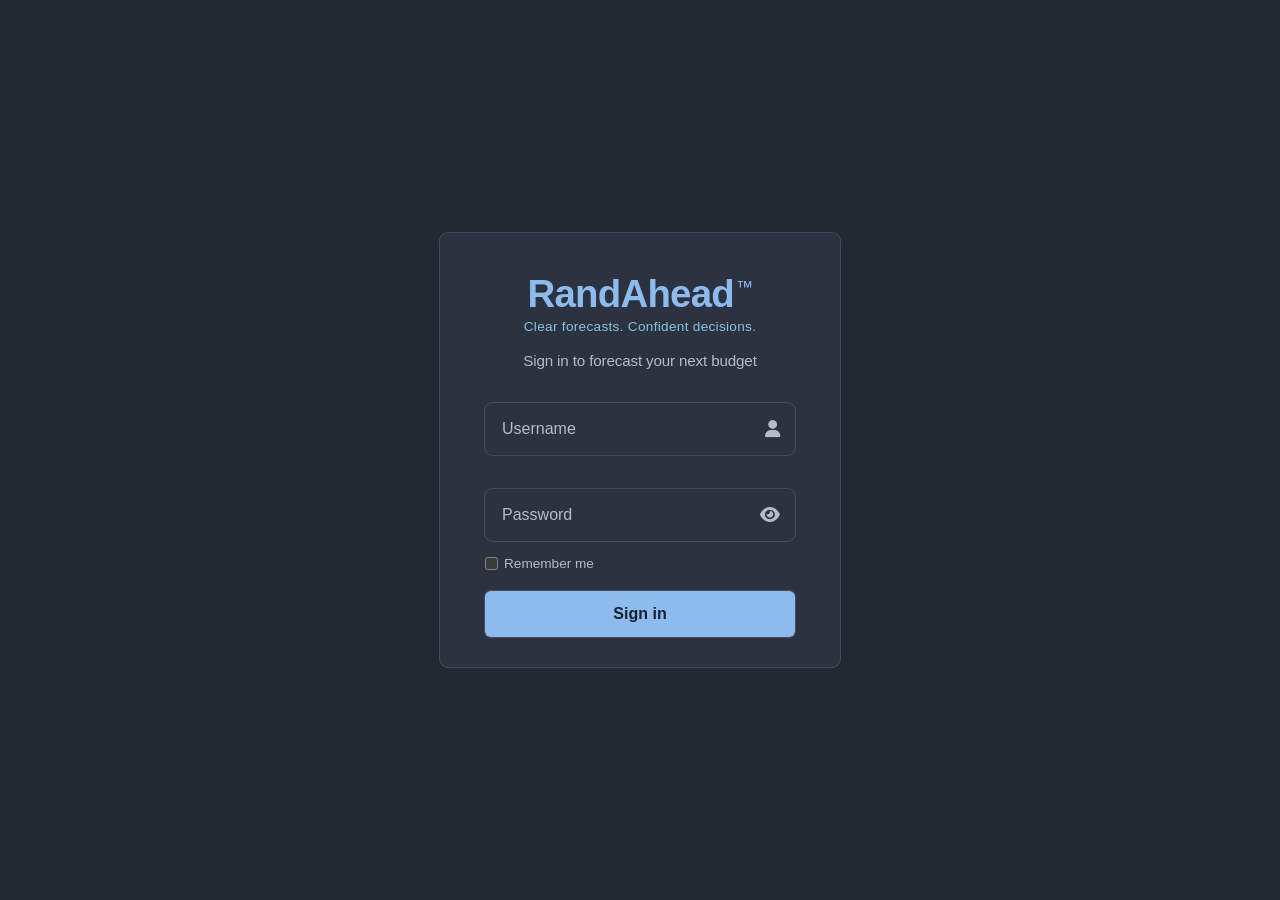
<file: frontend/index.html>
<!DOCTYPE html>
<html lang="en">
  <head>
    <meta charset="UTF-8" />
    <meta name="viewport" content="width=device-width, initial-scale=1.0" />
    <title>Sign in | RandAhead</title>
    <link rel="icon" type="image/svg+xml" href="assets/images/favicon.svg" />

    <link
      rel="stylesheet"
      href="https://cdnjs.cloudflare.com/ajax/libs/font-awesome/6.5.1/css/all.min.css"
      integrity="sha384-t1nt8BQoYMLFN5p42tRAtuAAFQaCQODekUVeKKZrEnEyp4H2R0RHFz0KWpmj7i8g"
      crossorigin="anonymous"
    />

    <link rel="stylesheet" href="css/base.css" />
    <link rel="stylesheet" href="css/login.css" />
  </head>
  <body class="auth-page">
    <main class="wrapper">
      <form id="loginForm" novalidate>
        <div class="brand">
          <span class="brand-name">RandAhead<sup>&trade;</sup></span>
          <span class="brand-tagline">Clear forecasts. Confident decisions.</span>
        </div>
        <h1 class="subtitle">Sign in to forecast your next budget</h1>

        <div class="input-box">
          <input id="usernameInput" type="text" autocomplete="username" autocapitalize="none" spellcheck="false" required />
          <label for="usernameInput">Username</label>
          <i class="fas fa-user icon"></i>
        </div>

        <div class="input-box">
          <input id="passwordInput" type="password" autocomplete="current-password" required />
          <label for="passwordInput">Password</label>
          <button type="button" class="icon toggle-password" aria-label="Show password">
            <i class="fas fa-eye"></i>
          </button>
        </div>

        <div class="row">
          <label class="remember">
            <input id="rememberInput" type="checkbox" />
            Remember me
          </label>
        </div>

        <button type="submit" class="btn" id="loginBtn">
          <span class="btn-text">Sign in</span>
          <span class="spinner" aria-hidden="true"></span>
        </button>
      </form>
    </main>

    <div id="toastContainer" class="toast-container" aria-live="polite"></div>

    <script type="module" src="js/login.js"></script>
  </body>
</html>
</file>
<file: frontend/css/base.css>
:root {
  color-scheme: dark;
  scrollbar-color: var(--border) var(--bg);

  --bg: #232833;
  --surface: #2c3240;
  --surface-hover: #363d4d;
  --border: #444c5e;
  --text: #e8ebf1;
  --text-muted: #b4bccc;
  --accent: #8dbbee;
  --accent-dark: #a6c8f0;
  --accent-light: #86c5dc;
  --on-accent: #14202e;
  --mint: #2f4b53;
  --danger: #f59ea5;
  --warning: #e9bd62;
  --success: #62d0a6;
  --blue-tint: rgba(141, 187, 238, 0.11);
  --sky-tint: rgba(134, 197, 220, 0.12);
  --danger-tint: rgba(245, 158, 165, 0.12);
  --success-tint: rgba(98, 208, 166, 0.14);
  --warning-tint: rgba(233, 189, 98, 0.13);
  --spinner-track: rgba(20, 32, 46, 0.3);
  --bg-glass: var(--surface);
  --overlay: rgba(12, 15, 20, 0.6);
  --radius: 8px;
  --radius-sm: 6px;
  --line: 0 0 0 1px var(--border);
  --neu-raised: var(--line);
  --neu-raised-sm: var(--line);
  --neu-raised-lg: var(--line);
  --neu-inset: var(--line);
  --neu-inset-sm: var(--line);
  --focus-ring: none;
  --shadow: var(--line);
  --shadow-sm: var(--line);
  --transition: 150ms ease-in-out;
  --font: -apple-system, BlinkMacSystemFont, "Segoe UI", Roboto, "Helvetica Neue", Arial, sans-serif;
  --font-num: ui-monospace, "Cascadia Mono", "Segoe UI Mono", Consolas, monospace;
}

* {
  margin: 0;
  padding: 0;
  box-sizing: border-box;
  font-family: var(--font);
}

h1, h2, h3 {
  font-weight: 600;
  letter-spacing: -0.01em;
}

.num,
.metric-value {
  font-family: var(--font-num);
  font-variant-numeric: tabular-nums;
}

body {
  min-height: 100vh;
  background: var(--bg);
  color: var(--text);
}

a {
  color: var(--accent);
}

[hidden] {
  display: none !important;
}

.toast-container {
  position: fixed;
  top: 20px;
  right: 20px;
  display: flex;
  flex-direction: column;
  gap: 10px;
  z-index: 1000;
}

.toast {
  display: flex;
  align-items: center;
  gap: 10px;
  min-width: 260px;
  max-width: 360px;
  padding: 12px 16px;
  border-radius: var(--radius-sm);
  background: var(--surface);
  box-shadow: var(--neu-raised);
  font-size: 0.9em;
  animation: toast-in 0.35s ease forwards;
}

.toast.success i { color: var(--accent); }
.toast.error i   { color: var(--danger); }
.toast.warning i { color: var(--warning); }
.toast.info i    { color: var(--text-muted); }

.toast.hide {
  animation: toast-out 0.3s ease forwards;
}

@keyframes toast-in {
  from { opacity: 0; transform: translateX(40px); }
  to   { opacity: 1; transform: translateX(0); }
}

@keyframes toast-out {
  to { opacity: 0; transform: translateX(40px); }
}

@media (max-width: 480px) {
  .toast-container {
    left: 12px;
    right: 12px;
  }
  .toast {
    max-width: none;
  }
}

:focus-visible {
  outline: 2px solid var(--accent);
  outline-offset: 1px;
}

@media print {
  :root {
    color-scheme: light;

    --bg: #ffffff;
    --surface: #ffffff;
    --surface-hover: #f2efe7;
    --border: #d4cdb8;
    --text: #1f3550;
    --text-muted: #4f6b80;
    --accent: #28568a;
    --accent-dark: #1f4570;
    --accent-light: #2f6984;
    --on-accent: #ffffff;
    --mint: #c8dfdb;
    --danger: #a8343e;
    --warning: #8a5a0a;
    --success: #23704f;
    --blue-tint: rgba(51, 104, 160, 0.08);
    --sky-tint: rgba(102, 163, 191, 0.18);
    --danger-tint: rgba(201, 74, 84, 0.1);
    --success-tint: rgba(47, 143, 111, 0.12);
    --warning-tint: rgba(217, 154, 43, 0.14);
  }
}

@media (prefers-reduced-motion: reduce) {
  *, *::before, *::after {
    animation-duration: 0.01ms !important;
    transition-duration: 0.01ms !important;
  }
}
</file>
<file: frontend/css/login.css>
.auth-page {
  display: flex;
  align-items: center;
  justify-content: center;
  padding: 20px;
  overflow: hidden;
}

.wrapper {
  position: relative;
  width: 400px;
  padding: 40px 45px 30px;
  background: var(--surface);
  border-radius: var(--radius);
  box-shadow: var(--line);
  animation: card-in 0.35s ease both;
}

.wrapper.shake {
  animation: shake 0.45s ease;
}

@keyframes card-in {
  from { opacity: 0; }
  to   { opacity: 1; }
}

@keyframes shake {
  0%, 100% { transform: translateX(0); }
  20%, 60% { transform: translateX(-8px); }
  40%, 80% { transform: translateX(8px); }
}

.brand {
  display: flex;
  flex-direction: column;
  align-items: center;
  gap: 4px;
  margin-bottom: 18px;
}

.brand-tagline {
  color: var(--accent-light);
  font-size: 0.85em;
  font-weight: 500;
  letter-spacing: 0.3px;
}

.brand-name {
  color: var(--accent);
  font-size: 2.4em;
  font-weight: 700;
  letter-spacing: -0.02em;
  line-height: 1.1;
}

.brand-name sup {
  font-size: 0.45em;
  font-weight: 500;
  margin-left: 2px;
}

.subtitle {
  text-align: center;
  color: var(--text-muted);
  font-size: 0.95em;
  font-weight: 400;
}

.input-box {
  position: relative;
  width: 100%;
  margin: 34px 0 30px;
  border: 1px solid transparent;
  border-radius: var(--radius);
  box-shadow: var(--neu-inset);
  transition: border-color var(--transition), box-shadow var(--transition);
}

.input-box:focus-within {
  border-color: var(--accent-light);
  box-shadow: var(--neu-inset), var(--focus-ring);
}

.input-box.invalid {
  border-color: var(--danger);
}

.input-box input {
  width: 100%;
  height: 50px;
  background: transparent;
  border: none;
  font-size: 1em;
  color: var(--text);
  padding: 0 44px 0 16px;
}

.input-box label {
  position: absolute;
  top: 50%;
  left: 16px;
  transform: translateY(-50%);
  color: var(--text-muted);
  pointer-events: none;
  transition: var(--transition);
}

.input-box input:focus ~ label,
.input-box.filled label {
  top: -14px;
  left: 6px;
  font-size: 0.8em;
  color: var(--accent);
}

.input-box .icon {
  position: absolute;
  right: 14px;
  top: 50%;
  transform: translateY(-50%);
  color: var(--text-muted);
  font-size: 1.1em;
  background: none;
  border: none;
}

.toggle-password {
  cursor: pointer;
  transition: color var(--transition);
}

.toggle-password:hover {
  color: var(--text);
}

.row {
  margin: -15px 0 20px;
  font-size: 0.85em;
  display: flex;
  justify-content: space-between;
  align-items: center;
}

.remember {
  display: flex;
  align-items: center;
  gap: 6px;
  color: var(--text-muted);
  cursor: pointer;
}

.remember input {
  accent-color: var(--accent);
}

.row a,
.signup-link a {
  color: var(--text);
  text-decoration: none;
}

.row a:hover,
.signup-link a:hover {
  color: var(--accent);
  text-decoration: underline;
}

.btn {
  position: relative;
  width: 100%;
  height: 46px;
  border: none;
  border-radius: var(--radius-sm);
  background: var(--accent);
  box-shadow: var(--neu-raised-sm);
  color: var(--on-accent);
  font-size: 1em;
  font-weight: 600;
  cursor: pointer;
  transition: background var(--transition), box-shadow var(--transition);
}

.btn:hover {
  background: var(--accent-dark);
}

.btn:active {
  background: var(--accent-dark);
}

.btn:disabled {
  cursor: wait;
  opacity: 0.85;
}

.btn .spinner {
  display: none;
  width: 20px;
  height: 20px;
  border: 3px solid var(--spinner-track);
  border-top-color: var(--on-accent);
  border-radius: 50%;
  margin: 0 auto;
  animation: spin 0.8s linear infinite;
}

.btn.loading .btn-text { display: none; }
.btn.loading .spinner  { display: block; }

@keyframes spin {
  to { transform: rotate(360deg); }
}

.signup-link {
  font-size: 0.9em;
  color: var(--text-muted);
  text-align: center;
  margin: 25px 0 5px;
}

.signup-link a {
  font-weight: 600;
}

@media (max-width: 440px) {
  .auth-page {
    padding: 0;
  }

  .wrapper {
    width: 100%;
    min-height: 100vh;
    border-radius: 0;
    box-shadow: none;
    padding: 60px 28px 30px;
    display: flex;
    flex-direction: column;
    justify-content: center;
  }
}
</file>
<file: frontend/css/dashboard.css>
.app {
  --sidebar-w: 260px;
  display: flex;
  min-height: 100vh;
}

.sidebar {
  position: fixed;
  top: 0;
  bottom: 0;
  left: 0;
  width: var(--sidebar-w);
  display: flex;
  flex-direction: column;
  padding: 22px 16px;
  background: var(--surface);
  border-right: 1px solid var(--border);
  z-index: 50;
  transition: transform var(--transition);
}

.sidebar-brand {
  display: flex;
  flex-direction: column;
  gap: 2px;
  padding: 0 6px 22px;
  margin-bottom: 18px;
  text-decoration: none;
}

.brand-name {
  display: block;
  color: var(--accent);
  font-size: 1.7em;
  font-weight: 700;
  letter-spacing: 0.5px;
  line-height: 1.1;
  transition: transform var(--transition);
}

.sidebar-brand:hover .brand-name {
  transform: translateX(2px);
}

.brand-name sup {
  font-size: 0.5em;
  font-weight: 500;
}

.brand-tagline {
  display: block;
  color: var(--accent-light);
  font-size: 0.68em;
  font-weight: 500;
}

.nav {
  display: flex;
  flex-direction: column;
  gap: 4px;
  min-height: 0;
  overflow-y: auto;
}

.nav-group {
  margin: 14px 14px 4px;
  color: var(--text-muted);
  font-size: 0.74em;
  font-weight: 600;
  letter-spacing: 0.02em;
}

.nav-group:first-child {
  margin-top: 0;
}

.nav-group:not(:first-child) {
  padding-top: 12px;
  border-top: 1px solid var(--border);
}

.nav-item {
  display: flex;
  align-items: center;
  gap: 12px;
  padding: 12px 14px;
  border-radius: var(--radius-sm);
  color: var(--text-muted);
  font-size: 0.93em;
  font-weight: 500;
  text-decoration: none;
  transition: background var(--transition), color var(--transition), box-shadow var(--transition);
}

.nav-item i {
  width: 20px;
  text-align: center;
}

.nav-item:hover {
  color: var(--accent);
  box-shadow: var(--neu-raised-sm);
}

.nav-item.active {
  background: var(--accent);
  color: var(--on-accent);
  box-shadow: var(--neu-raised-sm);
}

.sidebar-footer {
  margin-top: auto;
  display: flex;
  align-items: center;
  gap: 10px;
  padding: 14px;
  border-radius: var(--radius-sm);
  background: var(--bg);
  box-shadow: var(--neu-inset-sm);
  color: var(--text-muted);
  font-size: 0.8em;
}

.sidebar-footer i {
  color: var(--accent-light);
}

.sidebar-backdrop {
  display: none;
}

.main {
  flex: 1;
  min-width: 0;
  margin-left: var(--sidebar-w);
  display: flex;
  flex-direction: column;
}

.topbar {
  position: sticky;
  top: 0;
  z-index: 40;
  display: flex;
  align-items: center;
  gap: 16px;
  padding: 16px 28px;
  background: var(--surface);
  border-bottom: 1px solid var(--border);
}

.menu-toggle {
  display: none;
  width: 40px;
  height: 40px;
  border: none;
  border-radius: var(--radius-sm);
  background: var(--surface);
  box-shadow: var(--neu-raised-sm);
  color: var(--accent);
  font-size: 1.1em;
  cursor: pointer;
}

.topbar-title h1 {
  font-size: 1.35em;
  font-weight: 600;
}

.topbar-title p {
  color: var(--text-muted);
  font-size: 0.82em;
}

.topbar-actions {
  margin-left: auto;
  display: flex;
  align-items: center;
  gap: 14px;
}

.year-picker {
  display: flex;
  align-items: center;
  gap: 8px;
  font-size: 0.82em;
  color: var(--text-muted);
}

.year-picker[hidden] {
  display: none;
}

.year-picker select,
.field input,
.field select,
.field textarea {
  padding: 8px 12px;
  border: 1px solid transparent;
  border-radius: 10px;
  background: var(--surface);
  box-shadow: var(--neu-inset-sm);
  color: var(--text);
  font-size: 0.95em;
  transition: border-color var(--transition), box-shadow var(--transition);
}

.year-picker select:focus,
.field input:focus,
.field select:focus,
.field textarea:focus {
  border-color: var(--accent-light);
  box-shadow: var(--neu-inset-sm), var(--focus-ring);
}

.user-chip {
  display: flex;
  align-items: center;
  gap: 10px;
}

.avatar {
  width: 38px;
  height: 38px;
  display: grid;
  place-items: center;
  border-radius: 50%;
  background: var(--mint);
  box-shadow: var(--neu-raised-sm);
  color: var(--accent);
  font-weight: 600;
  font-size: 0.9em;
}

.user-text strong {
  display: block;
  font-size: 0.85em;
  font-weight: 600;
}

.user-text small {
  color: var(--text-muted);
  font-size: 0.75em;
}

.content {
  padding: 24px 28px 40px;
}

.view {
  display: none;
}

.view.active {
  display: block;
  animation: fade-up 0.45s ease both;
}

@keyframes fade-up {
  from { opacity: 0; transform: translateY(14px); }
  to   { opacity: 1; transform: translateY(0); }
}

.search-box {
  position: relative;
  margin-bottom: 22px;
}

.search-box i {
  position: absolute;
  left: 18px;
  top: 50%;
  transform: translateY(-50%);
  color: var(--text-muted);
}

.search-box input {
  width: 100%;
  padding: 14px 18px 14px 48px;
  border: 1px solid transparent;
  border-radius: var(--radius);
  background: var(--surface);
  color: var(--text);
  font-size: 0.95em;
  box-shadow: var(--neu-inset);
  transition: border-color var(--transition), box-shadow var(--transition);
}

.search-box input:focus {
  border-color: var(--accent-light);
  box-shadow: var(--neu-inset), var(--focus-ring);
}

.metrics {
  display: grid;
  grid-template-columns: repeat(4, 1fr);
  gap: 18px;
  margin-bottom: 24px;
}

.dash-empty {
  grid-column: 1 / -1;
  padding: 18px 22px;
  background: var(--surface);
  border-radius: var(--radius);
  box-shadow: var(--neu-raised-sm);
}

.dash-empty a {
  color: var(--accent);
  font-weight: 600;
}

.metric-card {
  position: relative;
  overflow: hidden;
  min-height: 150px;
  padding: 18px 18px 16px;
  background: var(--surface);
  border-radius: var(--radius);
  box-shadow: var(--neu-raised);
  animation: fade-up 0.5s ease backwards;
  transition: box-shadow var(--transition);
}

.metric-card:nth-child(2) { animation-delay: 0.07s; }
.metric-card:nth-child(3) { animation-delay: 0.14s; }
.metric-card:nth-child(4) { animation-delay: 0.21s; }

.metric-card.pulse {
  animation: pulse 0.4s ease;
}

@keyframes pulse {
  50% { background: var(--blue-tint); }
}

.select-wrap {
  position: relative;
  margin-bottom: 14px;
}

.select-wrap::after {
  content: "\f078";
  font-family: "Font Awesome 6 Free";
  font-weight: 900;
  position: absolute;
  right: 12px;
  top: 50%;
  transform: translateY(-50%);
  font-size: 0.7em;
  color: var(--accent);
  pointer-events: none;
}

.metric-select {
  width: 100%;
  appearance: none;
  padding: 8px 32px 8px 12px;
  border: 1px solid transparent;
  border-radius: 10px;
  background: var(--bg);
  box-shadow: var(--neu-inset-sm);
  color: var(--text);
  font-size: 0.85em;
  font-weight: 600;
  cursor: pointer;
  transition: border-color var(--transition), box-shadow var(--transition);
}

.metric-select:hover,
.metric-select:focus {
  border-color: var(--accent-light);
}

.metric-value {
  font-size: 1.45em;
  font-weight: 700;
  color: var(--text);
  font-variant-numeric: tabular-nums;
  white-space: nowrap;
}

.metric-change {
  display: inline-flex;
  align-items: center;
  gap: 5px;
  margin-top: 8px;
  padding: 3px 9px;
  border-radius: 20px;
  font-size: 0.75em;
  font-weight: 600;
}

.metric-change.good    { background: var(--success-tint); color: var(--success); }
.metric-change.bad     { background: var(--danger-tint); color: var(--danger); }
.metric-change.neutral { background: var(--surface-hover); color: var(--text-muted); }

.metric-kind {
  margin-top: 8px;
  font-size: 0.72em;
  color: var(--text-muted);
}

.skeleton {
  background: linear-gradient(90deg, var(--surface) 25%, var(--surface-hover) 50%, var(--surface) 75%);
  background-size: 200% 100%;
  animation: shimmer 1.2s linear infinite;
}

@keyframes shimmer {
  to { background-position: -200% 0; }
}

.dash-kpis,
.dash-check {
  margin-bottom: 24px;
}

.dash-kpi-list {
  display: grid;
  grid-template-columns: repeat(auto-fill, minmax(230px, 1fr));
  gap: 18px;
  padding: 18px 20px 22px;
}

.dash-kpi-list .empty-note {
  grid-column: 1 / -1;
}

.dash-kpi {
  display: flex;
  flex-direction: column;
  align-items: flex-start;
  gap: 8px;
  padding: 14px 16px;
  border-radius: var(--radius-sm);
  background: var(--surface);
  box-shadow: var(--neu-raised-sm);
}

.dash-kpi.skeleton {
  height: 150px;
}

.dash-kpi-head {
  display: flex;
  justify-content: space-between;
  gap: 10px;
  width: 100%;
}

.dash-kpi-name {
  font-size: 0.85em;
  font-weight: 600;
}

.dash-kpi-year {
  color: var(--accent);
  font-size: 0.75em;
  font-weight: 600;
  white-space: nowrap;
}

.dash-kpi-figure {
  font-size: 1.25em;
  font-weight: 700;
  font-variant-numeric: tabular-nums;
}

.dash-kpi-figure small {
  margin-left: 6px;
  color: var(--text-muted);
  font-size: 0.55em;
  font-weight: 500;
}

.dash-kpi-figure .tg-muted {
  font-size: 0.7em;
  font-weight: 500;
}

.dash-kpi-bar {
  width: 100%;
  height: 8px;
  border-radius: 8px;
  background: var(--bg);
  box-shadow: var(--neu-inset-sm);
  overflow: hidden;
}

.dash-kpi-bar span {
  display: block;
  width: 0;
  height: 100%;
  border-radius: 6px;
  background: var(--accent);
}

.dash-kpi.ok .dash-kpi-bar span   { background: var(--success); }
.dash-kpi.warn .dash-kpi-bar span { background: var(--warning); }
.dash-kpi.bad .dash-kpi-bar span  { background: var(--danger); }

.dash-kpi-target {
  color: var(--text-muted);
  font-size: 0.75em;
  font-variant-numeric: tabular-nums;
}

.dash-kpi-target .tg-gap {
  display: block;
  margin-top: 2px;
}

.statements {
  display: grid;
  grid-template-columns: repeat(2, minmax(0, 1fr));
  gap: 20px;
  align-items: start;
}

.statements .panel {
  animation: fade-up 0.55s ease 0.25s both;
}

.statements .panel:nth-child(2) {
  animation-delay: 0.35s;
}

.placeholder {
  max-width: 620px;
  margin: 40px auto;
  padding: 50px 40px;
  text-align: center;
}

.placeholder > i {
  font-size: 2.6em;
  color: var(--accent);
  margin-bottom: 16px;
  animation: float-icon 3s ease-in-out infinite;
}

@keyframes float-icon {
  50% { transform: translateY(-8px); }
}

.placeholder h2 {
  margin-bottom: 10px;
}

.placeholder p {
  color: var(--text-muted);
  font-size: 0.92em;
  line-height: 1.6;
  margin-bottom: 20px;
}

.support-grid {
  max-width: 640px;
  margin: 0 auto;
}

.support-form {
  padding: 24px;
}

.support-form h2 {
  font-size: 1.05em;
  margin-bottom: 18px;
}

.field {
  display: flex;
  flex-direction: column;
  gap: 6px;
  margin-bottom: 16px;
}

.field label {
  font-size: 0.82em;
  font-weight: 500;
  color: var(--text-muted);
}

.field textarea {
  resize: vertical;
  font-family: inherit;
}

.field .invalid {
  border-color: var(--danger);
}

@media (max-width: 1250px) {
  .statements {
    grid-template-columns: 1fr;
  }
}

@media (max-width: 1050px) {
  .metrics {
    grid-template-columns: repeat(2, 1fr);
  }
}

@media (max-width: 900px) {
  .sidebar {
    transform: translateX(-100%);
    box-shadow: var(--shadow);
  }

  .sidebar-open .sidebar {
    transform: translateX(0);
  }

  .sidebar-open .sidebar-backdrop {
    display: block;
    position: fixed;
    inset: 0;
    z-index: 45;
    background: var(--overlay);
    animation: fade-in 0.3s ease both;
  }

  .main {
    margin-left: 0;
  }

  .menu-toggle {
    display: grid;
    place-items: center;
  }

  .topbar {
    padding: 12px 16px;
    flex-wrap: wrap;
  }

  .content {
    padding: 18px 16px 32px;
  }
}

@keyframes fade-in {
  from { opacity: 0; }
}

@media (max-width: 600px) {
  .metrics {
    grid-template-columns: 1fr;
  }

  .user-text,
  .topbar .btn-outline span {
    display: none;
  }

  .topbar-actions {
    gap: 8px;
  }
}
</file>
<file: frontend/css/components.css>
.btn-outline,
.btn-primary {
  display: inline-flex;
  align-items: center;
  justify-content: center;
  gap: 8px;
  padding: 9px 16px;
  border-radius: var(--radius-sm);
  font-size: 0.85em;
  font-weight: 500;
  cursor: pointer;
  transition: background var(--transition), color var(--transition), box-shadow var(--transition);
}

.btn-outline {
  border: none;
  text-decoration: none;
  background: var(--surface);
  box-shadow: var(--neu-raised-sm);
  color: var(--accent);
}

.btn-outline:hover {
  color: var(--accent-dark);
  box-shadow: var(--neu-raised);
}

.btn-primary {
  border: none;
  background: var(--accent);
  box-shadow: var(--neu-raised-sm);
  color: var(--on-accent);
  padding: 12px 22px;
  font-size: 0.95em;
}

.btn-primary:hover {
  background: var(--accent-dark);
}

.btn-outline:active {
  box-shadow: var(--neu-inset-sm);
}

.btn-primary:active {
  background: var(--accent-dark);
}

.btn-primary:disabled {
  opacity: 0.7;
  cursor: wait;
}

.role-note {
  display: flex;
  align-items: center;
  gap: 10px;
  margin-bottom: 18px;
  padding: 12px 16px;
  border-radius: var(--radius-sm);
  background: var(--sky-tint);
  box-shadow: var(--neu-inset-sm);
  color: var(--text);
  font-size: 0.85em;
  line-height: 1.5;
}

.role-note i {
  color: var(--accent);
}

.panel {
  background: var(--surface);
  border-radius: var(--radius);
  box-shadow: var(--neu-raised);
}

.panel-note a {
  color: var(--accent);
  font-weight: 600;
}

.panel-header {
  display: flex;
  align-items: flex-start;
  justify-content: space-between;
  gap: 12px;
  padding: 18px 20px 14px;
  border-bottom: 1px solid var(--border);
}

.panel-header h2 {
  font-size: 1em;
  font-weight: 600;
}

.panel-meta {
  margin-top: 2px;
  font-size: 0.75em;
  color: var(--text-muted);
  word-break: break-word;
}

.badge,
.pill,
.tag {
  display: inline-block;
  padding: 4px 10px;
  border-radius: 20px;
  font-size: 0.72em;
  font-weight: 600;
  white-space: nowrap;
}

.badge.good,
.badge.active    { background: var(--success-tint); color: var(--success); }
.badge.bad       { background: var(--danger-tint); color: var(--danger); }
.badge.info      { background: var(--sky-tint); color: var(--accent); }
.badge.warning   { background: var(--warning-tint); color: var(--warning); }
.badge.superseded { background: var(--surface-hover); color: var(--text-muted); }

.tag {
  margin-left: 6px;
  padding: 1px 7px;
  font-size: 0.62em;
  background: var(--mint);
  color: var(--accent-dark);
  vertical-align: middle;
}

.table-wrap {
  overflow-x: auto;
}

.statement {
  width: 100%;
  border-collapse: collapse;
  font-size: 0.82em;
}

.statement th,
.statement td {
  padding: 8px 12px;
  text-align: left;
  white-space: nowrap;
}

.statement th {
  position: sticky;
  top: 0;
  background: var(--surface);
  color: var(--text-muted);
  font-size: 0.85em;
  font-weight: 600;
  border-bottom: 1px solid var(--border);
}

.statement th:first-child,
.statement td:first-child {
  position: sticky;
  left: 0;
  z-index: 1;
  width: 280px;
  max-width: 280px;
  background: var(--surface);
  white-space: normal;
  overflow-wrap: anywhere;
}

.statement th:first-child {
  z-index: 2;
}

#processedTable {
  table-layout: fixed;
}

#processedTable th:first-child,
#processedTable td:first-child,
#processedTable .cat-sources {
  width: 280px;
  max-width: 280px;
  white-space: normal;
  overflow-wrap: anywhere;
}

.row-subtotal td:first-child {
  background: var(--surface-hover);
}

.statement .num {
  text-align: right;
  font-variant-numeric: tabular-nums;
}

.statement tbody tr {
  transition: background 0.2s ease;
}

.statement tbody tr:hover {
  background: var(--blue-tint);
}

.statement .col-selected {
  background: var(--blue-tint);
  color: var(--accent);
  font-weight: 600;
}

.statement .row-heading td {
  position: static;
  background: none;
}

.row-heading .heading-text {
  position: sticky;
  left: 14px;
}

.row-heading td {
  padding-top: 14px;
  color: var(--accent-light);
  font-size: 0.78em;
  font-weight: 600;
  text-transform: uppercase;
  letter-spacing: 0.6px;
}

.row-subtotal td {
  font-weight: 600;
  border-top: 1px solid var(--border);
  background: var(--surface-hover);
}

.row-subtotal .col-selected {
  background: var(--sky-tint);
}

.row-match td:first-child {
  color: var(--accent);
  font-weight: 600;
}

.row-empty-category {
  opacity: 0.55;
}

.row-no-results td {
  padding: 24px;
  text-align: center;
  color: var(--text-muted);
}

.row-loading td {
  height: 220px;
  background: linear-gradient(90deg, var(--surface) 25%, var(--surface-hover) 50%, var(--surface) 75%);
  background-size: 200% 100%;
  animation: shimmer 1.2s linear infinite;
}

.cat-name {
  font-weight: 500;
}

.cat-sources {
  display: block;
  color: var(--text-muted);
  font-size: 0.82em;
}

.statement th small {
  display: block;
  font-size: 0.85em;
  font-weight: 500;
  text-transform: uppercase;
  letter-spacing: 0.4px;
  opacity: 0.8;
}

.statement .col-actual {
  color: var(--text-muted);
}

.statement td.col-method {
  color: var(--text-muted);
  font-size: 0.92em;
}

.statement .col-budget {
  background: var(--blue-tint);
}

.statement th.col-budget {
  color: var(--accent);
}

.forecast-cell .fc-value {
  font-weight: 600;
}

.forecast-cell .fc-change {
  margin-left: 4px;
  font-size: 1em;
  font-weight: 500;
}

@media (min-width: 1251px) and (max-width: 1600px) {
  .forecast-cell .fc-change {
    display: block;
    margin-left: 0;
  }
}

.forecast-cell.good    { color: var(--success); }
.forecast-cell.bad     { color: var(--danger); }
.forecast-cell.neutral { color: var(--text-muted); }

.note-good { color: var(--success); }
.note-bad  { color: var(--danger); }

.panel-note {
  display: flex;
  gap: 8px;
  padding: 12px 20px 16px;
  font-size: 0.75em;
  color: var(--text-muted);
  border-top: 1px solid var(--border);
}

.panel-note i {
  margin-top: 2px;
  color: var(--accent-light);
}

.pill {
  background: var(--sky-tint);
  color: var(--accent);
}

.checks {
  list-style: none;
  display: flex;
  flex-direction: column;
  gap: 8px;
  padding: 16px 20px;
  border-bottom: 1px solid var(--border);
}

.check {
  display: flex;
  gap: 10px;
  font-size: 0.83em;
  line-height: 1.5;
  animation: fade-up 0.3s ease both;
}

.check i {
  margin-top: 3px;
}

.check.ok i      { color: var(--success); }
.check.warning i { color: var(--warning); }
.check.error i   { color: var(--danger); }
.check.error     { color: var(--danger); font-weight: 500; }

.chip {
  display: inline-flex;
  align-items: center;
  gap: 6px;
  padding: 3px 10px;
  border-radius: 20px;
  font-size: 0.9em;
  font-weight: 600;
  white-space: nowrap;
}

.chip.ok    { background: var(--success-tint); color: var(--success); }
.chip.info  { background: var(--sky-tint); color: var(--accent); }
.chip.warn  { background: var(--warning-tint); color: var(--warning); }
.chip.bad   { background: var(--danger-tint); color: var(--danger); }
.chip.muted { background: var(--surface-hover); color: var(--text-muted); }

.preview-footer {
  display: flex;
  flex-wrap: wrap;
  align-items: center;
  justify-content: space-between;
  gap: 14px;
  padding: 16px 20px;
  border-top: 1px solid var(--border);
}

.btn-primary:disabled:not(.busy) {
  opacity: 0.45;
  cursor: not-allowed;
}

.btn-primary.busy i {
  animation: send 0.8s ease-in-out infinite alternate;
}

@keyframes send {
  to { transform: translate(3px, -3px); }
}

.uploads-table {
  width: 100%;
  border-collapse: collapse;
  font-size: 0.83em;
}

.uploads-table th,
.uploads-table td {
  padding: 8px 12px;
  text-align: left;
  vertical-align: top;
}

.uploads-table th {
  position: sticky;
  top: 0;
  background: var(--surface);
  color: var(--text-muted);
  font-size: 0.85em;
  font-weight: 600;
  border-bottom: 1px solid var(--border);
}

.uploads-table tbody tr {
  border-top: 1px solid var(--border);
}

.uploads-table tbody tr:first-child {
  border-top: none;
}

.uploads-table td:nth-child(2),
.uploads-table td:nth-child(3),
.uploads-table td:nth-child(4) {
  white-space: nowrap;
}

.uploads-table td small {
  display: block;
  margin-top: 3px;
  color: var(--text-muted);
  font-size: 0.88em;
}

.file-icon {
  margin-right: 8px;
  color: var(--accent-light);
}

.action-cell {
  text-align: right;
}

.btn-small {
  padding: 6px 12px;
  font-size: 0.92em;
  white-space: nowrap;
}

.row-new {
  animation: highlight 2.4s ease;
}

@keyframes highlight {
  0%, 40% { background: var(--sky-tint); }
}

.row-empty td {
  padding: 28px;
  text-align: center;
  color: var(--text-muted);
}

@media (max-width: 600px) {
  .panel-header {
    flex-wrap: wrap;
  }
}

.check.info i {
  color: var(--accent-light);
}

.btn-danger {
  display: inline-flex;
  align-items: center;
  justify-content: center;
  gap: 8px;
  padding: 11px 20px;
  border: none;
  border-radius: var(--radius-sm);
  background: var(--surface);
  box-shadow: var(--neu-raised-sm);
  color: var(--danger);
  font-size: 0.95em;
  font-weight: 500;
  cursor: pointer;
  transition: background var(--transition), color var(--transition), box-shadow var(--transition);
}

.btn-danger:hover:not(:disabled) {
  background: var(--danger);
  color: var(--on-accent);
}

.btn-danger:active {
  box-shadow: var(--neu-inset-sm);
}

.empty-note {
  display: flex;
  align-items: center;
  gap: 10px;
  padding: 18px 4px;
  color: var(--text-muted);
  font-size: 0.88em;
}

.empty-note i {
  color: var(--success);
  font-size: 1.2em;
}

.tg-role-note {
  margin: 16px 20px 0;
}

.sr-only {
  position: absolute;
  width: 1px;
  height: 1px;
  overflow: hidden;
  clip: rect(0 0 0 0);
  white-space: nowrap;
}

.tg-form {
  padding: 16px 20px;
  border-bottom: 1px solid var(--border);
  background: var(--surface-hover);
}

.tg-form h3 {
  margin-bottom: 10px;
  font-size: 0.88em;
  font-weight: 600;
}

.tg-fields {
  display: flex;
  flex-wrap: wrap;
  align-items: flex-end;
  gap: 12px;
}

.tg-field {
  display: flex;
  flex-direction: column;
  gap: 6px;
  min-width: 170px;
  color: var(--text-muted);
  font-size: 0.8em;
  font-weight: 500;
}

.tg-field-wide {
  flex: 1;
  min-width: 220px;
}

.tg-field small {
  font-weight: 400;
  opacity: 0.85;
}

.tg-field select,
.tg-field > input,
.input-affix input {
  width: 100%;
  padding: 9px 12px;
  border: 1px solid transparent;
  border-radius: 10px;
  background: var(--surface);
  box-shadow: var(--neu-inset-sm);
  color: var(--text);
  font-size: 1.1em;
  transition: border-color var(--transition), box-shadow var(--transition);
}

.tg-field select:focus,
.tg-field > input:focus,
.input-affix input:focus {
  border-color: var(--accent-light);
  box-shadow: var(--neu-inset-sm), var(--focus-ring);
}

.tg-field .invalid,
.input-affix input.invalid {
  border-color: var(--danger);
  box-shadow: var(--neu-inset-sm), 0 0 0 3px var(--danger-tint);
}

.input-affix {
  position: relative;
  display: block;
}

.input-affix::before,
.input-affix::after {
  position: absolute;
  top: 50%;
  transform: translateY(-50%);
  color: var(--text-muted);
  font-size: 0.95em;
  pointer-events: none;
}

.input-affix[data-unit="rand"]::before {
  content: "R";
  left: 12px;
}

.input-affix[data-unit="rand"] input {
  padding-left: 28px;
}

.input-affix[data-unit="percent"]::after {
  content: "%";
  right: 12px;
}

.input-affix[data-unit="percent"] input {
  padding-right: 30px;
}

.input-affix input {
  font-variant-numeric: tabular-nums;
}

.input-affix input:disabled {
  background: var(--surface-hover);
  color: var(--text-muted);
}

.tg-form-buttons {
  display: flex;
  gap: 10px;
  margin-left: auto;
}

.tg-form-buttons .btn-primary {
  padding: 10px 20px;
}

.tg-hint {
  margin-top: 10px;
  color: var(--text-muted);
  font-size: 0.75em;
  line-height: 1.5;
}

.tg-gap {
  font-weight: 600;
}

.tg-gap.good { color: var(--success); }
.tg-gap.bad  { color: var(--danger); }

.tg-muted {
  color: var(--text-muted);
}

.icon-btn {
  display: inline-grid;
  place-items: center;
  width: 32px;
  height: 32px;
  border: 1px solid transparent;
  border-radius: 50%;
  background: none;
  color: var(--text-muted);
  font-size: 0.9em;
  cursor: pointer;
  transition: background var(--transition), color var(--transition), box-shadow var(--transition);
}

.icon-btn:hover {
  color: var(--accent);
  box-shadow: var(--neu-raised-sm);
}

.icon-btn:active {
  box-shadow: var(--neu-inset-sm);
}

.icon-btn.danger:hover {
  color: var(--danger);
}

.icon-btn.locked {
  cursor: help;
  opacity: 0.6;
}

.icon-btn.locked:hover {
  box-shadow: none;
  color: var(--text-muted);
}

.tg-confirm {
  display: inline-flex;
  align-items: center;
  gap: 8px;
  color: var(--danger);
  font-size: 0.92em;
  font-weight: 500;
  animation: fade-up 0.25s ease both;
}

.tg-confirm .btn-danger {
  padding: 6px 12px;
  font-size: 0.92em;
}

@media (max-width: 600px) {
  .tg-form {
    padding: 14px 12px;
  }

  .tg-field,
  .tg-field-wide {
    flex: 1 1 100%;
    min-width: 0;
  }

  .tg-form-buttons,
  .tg-form-buttons button {
    flex: 1;
  }
}

.more > summary {
  display: inline-flex;
  align-items: center;
  gap: 8px;
  color: var(--accent);
  font-size: 0.9em;
  font-weight: 600;
  cursor: pointer;
  list-style: none;
}

.more > summary::-webkit-details-marker {
  display: none;
}

.more > summary::before {
  content: "\f054";
  font-family: "Font Awesome 6 Free";
  font-size: 0.75em;
  font-weight: 900;
  transition: transform var(--transition);
}

.more[open] > summary::before {
  transform: rotate(90deg);
}

.more[open] > summary {
  margin-bottom: 14px;
}

.step-label {
  display: block;
  margin-bottom: 2px;
  color: var(--accent-light);
  font-size: 0.74em;
  font-weight: 600;
  letter-spacing: 0.02em;
}
</file>
<file: frontend/css/upload.css>
.stepper {
  display: flex;
  gap: 10px;
  margin-bottom: 22px;
  list-style: none;
}

.step {
  flex: 1;
  display: flex;
  align-items: center;
  gap: 10px;
  padding: 12px 16px;
  background: var(--surface);
  border-radius: var(--radius-sm);
  box-shadow: var(--neu-inset-sm);
  color: var(--text-muted);
  font-size: 0.85em;
  font-weight: 500;
  transition: color var(--transition), box-shadow var(--transition);
}

.step-dot {
  width: 28px;
  height: 28px;
  flex-shrink: 0;
  display: grid;
  place-items: center;
  border-radius: 50%;
  background: var(--bg);
  box-shadow: var(--neu-raised-sm);
  font-size: 0.85em;
  font-weight: 600;
  transition: background var(--transition), color var(--transition);
}

.step.active {
  color: var(--accent);
  box-shadow: var(--neu-raised-sm);
}

.step.active .step-dot {
  background: var(--accent);
  color: var(--on-accent);
}

.step.done {
  color: var(--success);
}

.step.done .step-dot {
  background: var(--success-tint);
  color: var(--success);
}

.upload-step {
  animation: fade-up 0.4s ease both;
}

.upload-card {
  max-width: 820px;
  padding: 24px;
}

.upload-card-title {
  margin-bottom: 6px;
  font-size: 1.1em;
}

.upload-card .template-note {
  margin: 0 0 16px;
  text-align: left;
}

.upload-help {
  margin-top: 18px;
}

.check-step {
  display: flex;
  flex-wrap: wrap;
  align-items: center;
  justify-content: space-between;
  gap: 8px 16px;
  padding: 16px 20px 10px;
}

.check-step-title {
  display: flex;
  align-items: center;
  gap: 10px;
  font-size: 0.95em;
}

.check-step-num {
  display: inline-grid;
  place-items: center;
  width: 24px;
  height: 24px;
  border-radius: 50%;
  background: var(--accent);
  color: var(--on-accent);
  font-size: 0.8em;
  font-weight: 700;
}

.check-step-hint {
  flex-basis: 100%;
  margin-left: 34px;
  color: var(--text-muted);
  font-size: 0.85em;
}

.link-btn {
  margin-left: auto;
  border: none;
  background: none;
  color: var(--accent);
  font-size: 1em;
  font-weight: 600;
  cursor: pointer;
}

.link-btn:hover {
  text-decoration: underline;
}

.template-note {
  margin-top: 16px;
  color: var(--text-muted);
  font-size: 0.85em;
  text-align: center;
}

.template-note .link-btn {
  margin-left: 4px;
  font-size: 1em;
}

.template-note .link-btn:disabled {
  opacity: 0.5;
  cursor: wait;
}

.dropzone {
  position: relative;
  display: flex;
  flex-direction: column;
  align-items: center;
  gap: 6px;
  padding: 44px 24px;
  border: 2px dashed transparent;
  border-radius: var(--radius);
  background: var(--bg);
  box-shadow: var(--neu-inset);
  text-align: center;
  cursor: pointer;
  transition: border-color var(--transition), background var(--transition);
}

.dropzone > i {
  font-size: 2.6em;
  color: var(--accent);
  margin-bottom: 6px;
  animation: float-icon 3s ease-in-out infinite;
}

.dropzone strong {
  font-size: 1.05em;
  font-weight: 600;
}

.dropzone span {
  color: var(--text-muted);
  font-size: 0.9em;
}

.dropzone .dropzone-link {
  color: var(--accent);
  font-weight: 600;
  text-decoration: underline;
}

.dropzone small {
  margin-top: 6px;
  color: var(--text-muted);
  font-size: 0.75em;
}

.dropzone:hover,
.dropzone:focus-visible {
  border-color: var(--accent-light);
  background: var(--blue-tint);
}

.dropzone.dragging {
  border-color: var(--accent);
  background: var(--sky-tint);
}

.dropzone.loading {
  pointer-events: none;
}

.dropzone.loading > * {
  opacity: 0.25;
}

.dropzone.loading::after {
  content: "Reading your file…";
  position: absolute;
  inset: 0;
  display: grid;
  place-items: center;
  color: var(--accent);
  font-weight: 600;
}

.need-list {
  list-style: none;
  display: flex;
  flex-direction: column;
  gap: 14px;
}

.need-list li + li {
  padding-top: 14px;
  border-top: 1px solid var(--border);
}

.need-list li {
  display: flex;
  gap: 12px;
  font-size: 0.85em;
  line-height: 1.5;
  color: var(--text-muted);
}

.need-list i {
  width: 18px;
  margin-top: 3px;
  text-align: center;
  color: var(--accent-light);
}

.need-list strong {
  color: var(--text);
  font-weight: 600;
}

.scale-picker {
  display: flex;
  align-items: center;
  gap: 8px;
  font-size: 0.8em;
  color: var(--text-muted);
  white-space: nowrap;
}

.scale-picker select,
.map-cell select,
.split-pct {
  padding: 7px 10px;
  border: 1px solid transparent;
  border-radius: 10px;
  background: var(--surface);
  box-shadow: var(--neu-inset-sm);
  color: var(--text);
  font-size: 0.95em;
  transition: border-color var(--transition), box-shadow var(--transition);
}

.scale-picker select:focus,
.map-cell select:focus,
.split-pct:focus {
  border-color: var(--accent-light);
  box-shadow: var(--neu-inset-sm), var(--focus-ring);
}

.history-plan {
  padding: 14px 20px 16px;
  border-bottom: 1px solid var(--border);
}

.plan-title {
  font-size: 0.8em;
  font-weight: 600;
  margin-bottom: 8px;
}

.plan-table {
  border-collapse: collapse;
  font-size: 0.78em;
}

.plan-table th,
.plan-table td {
  border: 1px solid var(--border);
  padding: 6px 10px;
  text-align: left;
  min-width: 120px;
  vertical-align: top;
}

.plan-table th {
  font-weight: 600;
  background: var(--surface-hover);
}

.plan-table td {
  word-break: break-word;
}

.plan-table td small {
  display: block;
  color: var(--text-muted);
}

.plan-table td.plan-new {
  background: var(--blue-tint);
  color: var(--accent);
  font-weight: 600;
}

.plan-table td.plan-new small {
  font-weight: 400;
}

.map-table .map-cell {
  min-width: 250px;
}

.map-cell .map-select {
  width: 100%;
}

.map-fixed {
  color: var(--text-muted);
  font-size: 0.92em;
}

.map-fixed i {
  margin-right: 4px;
  color: var(--accent-light);
}

.split-editor {
  display: flex;
  flex-direction: column;
  gap: 6px;
  margin-top: 8px;
  padding: 8px;
  border-radius: 10px;
  background: var(--surface-hover);
  animation: fade-up 0.25s ease both;
}

.split-row {
  display: flex;
  align-items: center;
  gap: 6px;
}

.split-row select {
  flex: 1;
  min-width: 0;
}

.split-pct,
.split-rest {
  width: 62px;
  text-align: right;
}

.split-rest {
  padding: 7px 10px;
  color: var(--text-muted);
  font-variant-numeric: tabular-nums;
}

.cell-blank {
  color: var(--warning);
  font-style: italic;
}

.row-total td {
  color: var(--text-muted);
}

.map-table .needs-input td:first-child {
  background: linear-gradient(var(--warning-tint), var(--warning-tint)), var(--surface);
}

.map-table .needs-input {
  background: var(--warning-tint);
}

.confirm {
  display: flex;
  align-items: center;
  gap: 10px;
  font-size: 0.85em;
  cursor: pointer;
}

.confirm input {
  width: 17px;
  height: 17px;
  accent-color: var(--accent);
  cursor: pointer;
}

.preview-buttons {
  display: flex;
  flex-wrap: wrap;
  gap: 10px;
}

.upload-done {
  max-width: 560px;
  margin: 10px auto 0;
  padding: 40px 32px;
  text-align: center;
}

.upload-done > i {
  font-size: 3em;
  color: var(--success);
  margin-bottom: 14px;
  animation: pop 0.5s ease both;
}

@keyframes pop {
  0%   { transform: scale(0.4); opacity: 0; }
  70%  { transform: scale(1.15); }
  100% { transform: scale(1); opacity: 1; }
}

.upload-done h2 {
  margin-bottom: 8px;
}

.upload-done p {
  margin-bottom: 22px;
  color: var(--text-muted);
  font-size: 0.9em;
  line-height: 1.6;
}

.uploads {
  margin-top: 24px;
}

@media (max-width: 600px) {
  .stepper {
    gap: 6px;
  }

  .step {
    flex-direction: column;
    gap: 6px;
    padding: 10px 6px;
    font-size: 0.72em;
    text-align: center;
  }

  .preview-buttons,
  .preview-buttons button {
    width: 100%;
  }
}
</file>
<file: frontend/css/forecast-section.css>
#view-forecast > .panel {
  margin-bottom: 20px;
}

#view-forecast .fc-compare,
#view-forecast .fc-chart-panel,
#view-forecast .fc-choose {
  transition: opacity var(--transition);
}

.fc-updating .fc-compare,
.fc-updating .fc-chart-panel,
.fc-updating .fc-choose {
  opacity: 0.5;
  pointer-events: none;
}

.swatch {
  display: inline-block;
  width: 11px;
  height: 11px;
  margin-right: 7px;
  border-radius: 3px;
  vertical-align: baseline;
  flex-shrink: 0;
}

.swatch-ma  { background: var(--accent); }
.swatch-es  { background: var(--accent-light); }
.swatch-avg { background: var(--text-muted); }

.fc-settings {
  display: flex;
  flex-direction: column;
}

.fc-how-intro {
  margin-bottom: 4px;
  color: var(--text-muted);
  font-size: 0.85em;
}

.fc-how .method-cards {
  padding: 10px 0 0;
}

.fc-settings-body {
  display: grid;
  grid-template-columns: repeat(2, minmax(0, 1fr));
  gap: 18px 28px;
  align-items: start;
  padding: 18px 20px;
}

.fc-settings-body .fc-how {
  grid-column: 1 / -1;
}

.fc-field {
  display: flex;
  flex-direction: column;
  gap: 8px;
}

.fc-label {
  display: flex;
  align-items: center;
  font-size: 0.82em;
  font-weight: 500;
  color: var(--text-muted);
}

.fc-label > i {
  width: 11px;
  margin-right: 7px;
  color: var(--accent);
  font-size: 0.9em;
}

.segmented {
  display: flex;
  gap: 4px;
  padding: 5px;
  border-radius: 40px;
  background: var(--bg);
  box-shadow: var(--neu-inset-sm);
}

.segmented label {
  flex: 1;
  position: relative;
}

.segmented input {
  position: absolute;
  opacity: 0;
  pointer-events: none;
}

.segmented span {
  display: block;
  padding: 8px 10px;
  border-radius: 40px;
  color: var(--text-muted);
  font-size: 0.83em;
  font-weight: 500;
  text-align: center;
  cursor: pointer;
  transition: background var(--transition), color var(--transition), box-shadow var(--transition);
}

.segmented span:hover {
  color: var(--accent);
}

.segmented input:checked + span {
  background: var(--accent);
  color: var(--on-accent);
  box-shadow: var(--shadow-sm);
}

.segmented input:focus-visible + span {
  outline: 2px solid var(--accent-light);
  outline-offset: 2px;
}

.preset-list {
  display: flex;
  flex-direction: column;
  gap: 8px;
}

.preset-list label {
  position: relative;
}

.preset-list input {
  position: absolute;
  opacity: 0;
}

.preset-list span {
  display: flex;
  flex-direction: column;
  gap: 2px;
  padding: 8px 12px;
  border-radius: var(--radius-sm);
  box-shadow: var(--line);
  cursor: pointer;
  transition: background var(--transition), box-shadow var(--transition);
}

.preset-list strong {
  color: var(--text);
  font-size: 0.9em;
}

.preset-list small {
  color: var(--text-muted);
  font-size: 0.75em;
}

.preset-list input:checked + span {
  background: var(--blue-tint);
  box-shadow: 0 0 0 1px var(--accent);
}

.preset-list input:focus-visible + span {
  outline: 2px solid var(--accent);
  outline-offset: 2px;
}

.fc-preset-detail {
  margin: 0;
  color: var(--text-muted);
  font-size: 0.75em;
}

.fc-settings-footer {
  margin-top: auto;
  display: flex;
  flex-wrap: wrap;
  align-items: center;
  justify-content: flex-end;
  gap: 12px;
  padding: 14px 20px;
  border-top: 1px solid var(--border);
}

.fc-stale {
  margin-right: auto;
  color: var(--warning);
  font-size: 0.78em;
  font-weight: 500;
  animation: fade-up 0.3s ease both;
}

.btn-primary.busy {
  cursor: wait;
}

.method-cards {
  display: grid;
  grid-template-columns: repeat(2, minmax(0, 1fr));
  flex: 1;
  gap: 14px;
  padding: 18px 20px 14px;
}

.method-card {
  padding: 14px 16px;
  border-radius: var(--radius-sm);
  background: var(--bg);
  box-shadow: var(--neu-inset-sm);
}

.method-card h3 {
  display: flex;
  align-items: center;
  margin-bottom: 6px;
  font-size: 0.9em;
  font-weight: 600;
}

.method-card p {
  color: var(--text-muted);
  font-size: 0.8em;
  line-height: 1.6;
}

.fc-flat-note {
  display: flex;
  gap: 10px;
  margin: 0 20px 18px;
  padding: 10px 14px;
  border-radius: var(--radius-sm);
  background: var(--sky-tint);
  box-shadow: var(--neu-inset-sm);
  font-size: 0.78em;
  line-height: 1.55;
}

.fc-flat-note i {
  margin-top: 3px;
  color: var(--accent);
}

.indicator-list {
  display: grid;
  grid-template-columns: repeat(4, minmax(0, 1fr));
  gap: 16px;
  padding: 16px 20px 20px;
  list-style: none;
}

.indicator {
  display: flex;
  flex-direction: column;
  gap: 6px;
  padding: 12px 14px;
  border-radius: var(--radius-sm);
  box-shadow: var(--neu-raised-sm);
  animation: fade-up 0.35s ease both;
}

.indicator.skeleton {
  min-height: 104px;
}

.indicator-empty {
  grid-column: 1 / -1;
  display: flex;
  align-items: center;
  gap: 10px;
  color: var(--text-muted);
  font-size: 0.85em;
}

.indicator-empty i {
  color: var(--accent-light);
}

.indicator.warn {
  background: var(--warning-tint);
}

.indicator-head {
  display: flex;
  align-items: flex-start;
  gap: 8px;
  font-size: 0.82em;
}

.indicator-head strong {
  font-weight: 600;
}

.indicator-head i {
  margin-top: 3px;
}

.indicator.warn .indicator-head i { color: var(--warning); }
.indicator.ok .indicator-head i   { color: var(--success); }

.indicator-value {
  font-size: 0.78em;
  line-height: 1.45;
}

.indicator.ok .indicator-value {
  color: var(--text-muted);
}

.indicator-cats {
  display: flex;
  flex-wrap: wrap;
  align-items: center;
  gap: 4px;
  color: var(--text-muted);
  font-size: 0.7em;
}

.indicator-cats > span:first-child {
  margin-right: 2px;
}

.cat-chip {
  padding: 1px 8px;
  border-radius: 20px;
  background: var(--surface);
  box-shadow: var(--neu-raised-sm);
  color: var(--text);
}

.fc-data-checks {
  padding-top: 0;
  border-bottom: none;
}

.chart-box {
  position: relative;
  height: 340px;
  margin: 16px 20px;
  border-radius: var(--radius-sm);
}

.chart-error {
  position: absolute;
  inset: 0;
  display: flex;
  align-items: center;
  justify-content: center;
  gap: 10px;
  padding: 20px;
  color: var(--text-muted);
  font-size: 0.85em;
  text-align: center;
}

.chart-error i {
  color: var(--accent-light);
  font-size: 1.4em;
}

.fc-table th .swatch {
  margin-right: 5px;
}

.fc-table tbody tr[data-key] {
  cursor: pointer;
}

.fc-table tbody tr[data-key]:focus-visible td {
  background: var(--blue-tint);
}

.fc-table .row-selected td {
  background: var(--sky-tint);
}

.fc-table .row-selected td:first-child {
  color: var(--accent);
  font-weight: 600;
  background: linear-gradient(var(--sky-tint), var(--sky-tint)), var(--surface);
}

.fc-table .col-chosen {
  background: var(--blue-tint);
}

.fc-warns {
  display: flex;
  flex-wrap: wrap;
  gap: 4px;
  margin-top: 3px;
}

.fc-warn {
  display: inline-flex;
  align-items: center;
  gap: 5px;
  padding: 1px 8px;
  border-radius: 20px;
  background: var(--warning-tint);
  color: var(--warning);
  font-size: 0.78em;
  font-weight: 600;
}

.choice-cards {
  display: grid;
  grid-template-columns: repeat(3, minmax(0, 1fr));
  gap: 16px;
  padding: 18px 20px;
}

.choice-card {
  position: relative;
  display: flex;
  flex-direction: column;
  gap: 6px;
  padding: 16px 18px;
  border: 2px solid transparent;
  border-radius: var(--radius);
  background: var(--surface);
  box-shadow: var(--neu-raised-sm);
  cursor: pointer;
  transition: border-color var(--transition), box-shadow var(--transition);
  animation: fade-up 0.35s ease both;
}

.choice-card.skeleton {
  min-height: 150px;
  cursor: default;
}

.choice-card:not(.skeleton):hover {
  box-shadow: var(--neu-raised);
}

.choice-card input {
  position: absolute;
  opacity: 0;
  pointer-events: none;
}

.choice-card:focus-within {
  border-color: var(--sky-tint);
}

.choice-card.selected,
.choice-card.selected:not(.skeleton):hover {
  box-shadow: var(--neu-inset);
}

.choice-card.ma.selected  { border-color: var(--accent); }
.choice-card.es.selected  { border-color: var(--accent-light); }
.choice-card.avg.selected { border-color: var(--text-muted); }

.choice-head {
  display: flex;
  align-items: center;
  gap: 8px;
}

.choice-head .swatch {
  margin-right: 0;
}

.choice-head strong {
  font-size: 0.98em;
  font-weight: 600;
}

.choice-tick {
  margin-left: auto;
  color: var(--border);
  font-size: 1.25em;
  transition: color var(--transition), transform var(--transition);
}

.choice-card.ma.selected .choice-tick { color: var(--accent); }
.choice-card.es.selected .choice-tick { color: var(--accent-light); }
.choice-card.avg.selected .choice-tick { color: var(--text-muted); }

.choice-setting {
  color: var(--text-muted);
  font-size: 0.78em;
}

.choice-figures {
  display: grid;
  grid-template-columns: repeat(3, minmax(0, 1fr));
  gap: 10px;
  margin-top: 6px;
  padding-top: 12px;
  border-top: 1px solid var(--border);
}

.choice-figures dt {
  color: var(--text-muted);
  font-size: 0.7em;
}

.choice-figures dd {
  font-size: 0.92em;
  font-weight: 600;
  font-variant-numeric: tabular-nums;
}

.choice-figures dd small {
  display: block;
  font-size: 0.8em;
  font-weight: 500;
}

.choice-figures dd.good small    { color: var(--success); }
.choice-figures dd.bad small     { color: var(--danger); }
.choice-figures dd.neutral small { color: var(--text-muted); }

.fc-choose-note {
  max-width: 560px;
  color: var(--text-muted);
  font-size: 0.8em;
  line-height: 1.5;
}

@media (max-width: 1250px) {
  .indicator-list {
    grid-template-columns: repeat(2, minmax(0, 1fr));
  }
}

@media (max-width: 1050px) {
  .fc-settings-body {
    grid-template-columns: 1fr;
  }

  .choice-cards {
    grid-template-columns: 1fr;
  }
}

@media (max-width: 600px) {
  .method-cards,
  .choice-cards,
  .indicator-list {
    grid-template-columns: 1fr;
  }

  .chart-box {
    height: 260px;
    margin: 12px 10px;
  }

  .fc-settings-footer .btn-primary,
  .fc-choose .btn-primary {
    width: 100%;
  }

  .choice-figures dd {
    font-size: 0.82em;
    white-space: normal;
  }
}
</file>
<file: frontend/css/targets.css>
.tg-panel + .tg-panel {
  margin-top: 22px;
}

.tg-table td,
.tg-table th {
  vertical-align: middle;
}

.tg-table .num {
  text-align: right;
  font-variant-numeric: tabular-nums;
  white-space: nowrap;
}

.tg-table td.num small {
  display: block;
}

.tg-table tr.tg-year td {
  padding: 14px 16px 6px;
  color: var(--text-muted);
  font-size: 0.85em;
}

.tg-table tr.tg-year strong {
  color: var(--accent);
  font-weight: 600;
}

.tg-table tbody tr.tg-row {
  transition: background 0.2s ease;
}

.tg-table tbody tr.tg-row:hover {
  background: var(--blue-tint);
}

.tg-table tr.row-editing td {
  background: var(--sky-tint);
}

.tg-table .action-cell {
  white-space: nowrap;
}

.rule-list {
  display: flex;
  flex-direction: column;
  gap: 16px;
  padding: 18px 20px 22px;
}

.rule-row {
  display: grid;
  grid-template-columns: auto minmax(0, 1.4fr) 150px minmax(0, 1.2fr) auto;
  align-items: center;
  gap: 16px;
  padding: 14px 16px;
  border-radius: var(--radius-sm);
  background: var(--surface);
  box-shadow: var(--neu-raised-sm);
  animation: fade-up 0.35s ease both;
  transition: opacity var(--transition), box-shadow var(--transition);
}

.rule-row.skeleton {
  display: block;
  height: 86px;
}

.rule-row.inactive {
  box-shadow: var(--neu-inset-sm);
}

.rule-row.inactive .rule-main,
.rule-row.inactive .rule-threshold,
.rule-row.inactive .rule-preview {
  opacity: 0.6;
}

.rule-row.busy {
  opacity: 0.6;
  pointer-events: none;
}

.rule-main {
  display: flex;
  flex-direction: column;
  gap: 4px;
  min-width: 0;
}

.rule-main strong {
  font-size: 0.9em;
  font-weight: 600;
  word-break: break-word;
}

.rule-main small {
  color: var(--text-muted);
  font-size: 0.75em;
}

.rule-threshold {
  display: flex;
  flex-direction: column;
  gap: 4px;
}

.rule-threshold label {
  color: var(--text-muted);
  font-size: 0.72em;
  font-weight: 500;
}

.rule-threshold input {
  padding: 7px 30px 7px 12px;
  font-size: 0.9em;
}

.rule-preview {
  display: flex;
  gap: 8px;
  font-size: 0.78em;
  line-height: 1.45;
}

.rule-preview i {
  margin-top: 3px;
}

.rule-preview.warn i { color: var(--warning); }
.rule-preview.ok i   { color: var(--success); }
.rule-preview.none   { color: var(--text-muted); }
.rule-preview.none i { color: var(--accent-light); }

.rule-actions {
  display: flex;
  align-items: center;
  justify-content: flex-end;
  gap: 8px;
}

.rule-actions .btn-primary.btn-small {
  padding: 7px 14px;
  font-size: 0.82em;
}

.rule-add .rule-preview {
  margin-top: 10px;
}

.switch {
  position: relative;
  display: inline-block;
  width: 42px;
  height: 24px;
  flex-shrink: 0;
  cursor: pointer;
}

.switch input {
  position: absolute;
  opacity: 0;
  width: 100%;
  height: 100%;
  margin: 0;
  cursor: pointer;
}

.switch-track {
  position: absolute;
  inset: 0;
  border-radius: 24px;
  background: var(--surface-hover);
  box-shadow: var(--neu-inset-sm);
  transition: background var(--transition);
  pointer-events: none;
}

.switch-track::after {
  content: "";
  position: absolute;
  top: 3px;
  left: 3px;
  width: 18px;
  height: 18px;
  border-radius: 50%;
  background: var(--surface);
  box-shadow: var(--shadow-sm);
  transition: transform var(--transition);
}

.switch input:checked + .switch-track {
  background: var(--accent);
}

.switch input:checked + .switch-track::after {
  transform: translateX(18px);
}

.switch input:focus-visible + .switch-track {
  outline: 2px solid var(--accent-light);
  outline-offset: 2px;
}

.switch input:disabled,
.switch input:disabled + .switch-track {
  cursor: not-allowed;
  opacity: 0.7;
}

@media (max-width: 1250px) {
  .rule-row {
    grid-template-columns: auto minmax(0, 1fr) 150px auto;
  }

  .rule-actions {
    grid-column: 4;
    grid-row: 1;
  }

  .rule-preview {
    grid-column: 2 / -1;
    grid-row: 2;
  }
}

@media (max-width: 600px) {
  .rule-list {
    padding: 14px 12px;
  }

  .rule-row {
    grid-template-columns: auto minmax(0, 1fr);
    gap: 10px 12px;
  }

  .rule-threshold,
  .rule-preview,
  .rule-actions {
    grid-column: 1 / -1;
    grid-row: auto;
  }

  .rule-actions {
    justify-content: flex-start;
  }
}

.rule-add-more {
  padding: 16px 20px 18px;
  border-top: 1px solid var(--border);
}

.rule-add-more[open] > summary {
  margin-bottom: 4px;
}

.rule-add-more .tg-form {
  padding: 0;
  border-bottom: 0;
  background: none;
}
</file>
<file: frontend/css/settings.css>
.st-panel + .st-panel {
  margin-top: 22px;
}

.st-biz {
  padding: 18px 20px;
}

.st-biz-grid {
  display: grid;
  grid-template-columns: minmax(0, 1.6fr) minmax(0, 1.2fr) minmax(0, 1fr);
  gap: 14px 16px;
  align-items: end;
}

.st-biz .tg-field {
  min-width: 0;
}

.st-biz .tg-field > input:disabled,
.st-biz .tg-field select:disabled {
  background: var(--surface-hover);
  color: var(--text-muted);
  cursor: not-allowed;
}

.st-fixed {
  display: flex;
  flex-direction: column;
  gap: 6px;
  color: var(--text-muted);
  font-size: 0.8em;
  font-weight: 500;
}

.st-fixed strong {
  padding: 9px 12px;
  border-radius: 10px;
  box-shadow: var(--neu-inset-sm);
  color: var(--text);
  font-size: 1.1em;
  font-weight: 500;
}

.st-biz-buttons {
  justify-content: flex-end;
  margin-top: 12px;
}

.st-biz-buttons .btn-primary {
  padding: 10px 20px;
}

.st-users td {
  vertical-align: middle;
}

.st-users tbody tr.st-user {
  transition: background 0.2s ease, opacity var(--transition);
}

.st-users tbody tr.st-user:hover {
  background: var(--blue-tint);
}

.st-users tr.row-editing td {
  background: var(--sky-tint);
}

.st-users tr.inactive .st-person,
.st-users tr.inactive td:nth-child(2) {
  opacity: 0.6;
}

.st-users .st-status-text {
  display: none;
}

.st-users tr.busy {
  opacity: 0.6;
  pointer-events: none;
}

.st-users tr.st-confirm-row td {
  background: var(--danger-tint);
}

.st-confirm {
  display: flex;
  flex-wrap: wrap;
  align-items: flex-end;
  gap: 12px 16px;
  animation: fade-up 0.25s ease both;
}

.st-confirm p {
  flex: 1 1 100%;
  color: var(--danger);
  font-size: 0.92em;
  font-weight: 500;
}

.st-confirm .tg-field {
  flex: 0 1 240px;
}

.st-person {
  display: flex;
  align-items: center;
  gap: 12px;
  min-width: 0;
}

.st-person > div {
  min-width: 0;
  word-break: break-word;
}

.st-avatar {
  display: inline-grid;
  place-items: center;
  flex-shrink: 0;
  width: 36px;
  height: 36px;
  border-radius: 50%;
  background: var(--mint);
  box-shadow: var(--neu-raised-sm);
  color: var(--accent-dark);
  font-size: 0.85em;
  font-weight: 600;
}

.st-users tr.inactive .st-avatar {
  background: var(--surface);
  box-shadow: var(--neu-inset-sm);
  color: var(--text-muted);
}

@media (max-width: 900px) {
  .st-biz-grid {
    grid-template-columns: repeat(2, minmax(0, 1fr));
  }
}

@media (max-width: 600px) {
  .st-biz {
    padding: 14px 12px;
  }

  .st-biz-grid {
    grid-template-columns: 1fr;
  }

  .st-biz-buttons,
  .st-biz-buttons button {
    flex: 1;
  }

  .st-avatar {
    display: none;
  }

  .st-users th,
  .st-users td {
    padding: 10px 8px;
  }

  .st-users td:nth-child(2) {
    white-space: normal;
  }

  .st-users th:nth-child(3),
  .st-users td:nth-child(3) {
    display: none;
  }

  .st-users .st-status-text {
    display: block;
  }

  .st-users td:first-child {
    word-break: break-word;
  }

  .st-users .icon-btn {
    width: 28px;
    height: 28px;
  }
}
</file>
<file: frontend/css/activity.css>
.ac-filters {
  display: flex;
  flex-wrap: wrap;
  align-items: flex-end;
  gap: 12px;
  padding: 18px 20px;
  border-bottom: 1px solid var(--border);
}

.ac-filters .tg-field {
  flex: 0 1 190px;
  min-width: 150px;
}

.ac-filters .tg-form-buttons {
  margin-left: auto;
}

.ac-table td,
.ac-table td:nth-child(2),
.ac-table td:nth-child(3) {
  white-space: normal;
}

.ac-table td.ac-when {
  width: 1%;
  white-space: nowrap;
}

.ac-who {
  min-width: 140px;
  font-weight: 500;
}

.ac-row {
  transition: background 0.2s ease;
}

.ac-row:hover {
  background: var(--blue-tint);
}

.ac-entry {
  display: flex;
  align-items: flex-start;
  gap: 12px;
}

.ac-icon {
  display: inline-grid;
  place-items: center;
  flex-shrink: 0;
  width: 30px;
  height: 30px;
  border-radius: 50%;
  background: var(--mint);
  box-shadow: var(--neu-raised-sm);
  color: var(--accent-dark);
  font-size: 0.85em;
}

.ac-alert .ac-icon {
  background: var(--danger-tint);
  color: var(--danger);
}

.ac-summary {
  display: block;
  padding-top: 5px;
  font-weight: 500;
}

.ac-details {
  display: flex;
  flex-direction: column;
  gap: 3px;
  margin-top: 6px;
  list-style: none;
  color: var(--text-muted);
  font-size: 0.92em;
  word-break: break-word;
}

.ac-field {
  margin-right: 4px;
  color: var(--text);
  font-weight: 500;
}

.ac-before {
  text-decoration: line-through;
}

.ac-details i {
  margin: 0 6px;
  color: var(--accent-light);
  font-size: 0.8em;
}

@media (max-width: 600px) {
  .ac-filters {
    padding: 14px 12px;
  }

  .ac-filters .tg-field {
    flex: 1 1 140px;
  }

  .ac-filters .tg-form-buttons,
  .ac-filters .tg-form-buttons button {
    flex: 1;
  }

  .ac-icon {
    display: none;
  }

  .ac-table th,
  .ac-table td {
    padding: 10px 8px;
  }

  .ac-who {
    min-width: 0;
  }
}
</file>
<file: frontend/css/reports.css>
.rp-report {
  margin-bottom: 24px;
}

.rp-actions {
  display: flex;
  flex-wrap: wrap;
  justify-content: flex-end;
  gap: 10px;
}

.rp-ratio td {
  color: var(--text-muted);
}

.rp-ratio td:first-child {
  color: var(--text);
  font-weight: 500;
}

.rp-grid {
  display: grid;
  grid-template-columns: minmax(0, 3fr) minmax(0, 2fr);
  gap: 20px;
  align-items: start;
}

.rp-targets td small {
  margin-left: 6px;
  color: var(--text-muted);
  font-size: 0.85em;
}

.rp-warnings {
  display: flex;
  flex-direction: column;
  gap: 10px;
  padding: 16px 20px;
  list-style: none;
  font-size: 0.82em;
}

.rp-warning {
  display: flex;
  align-items: flex-start;
  gap: 10px;
  padding: 10px 12px;
  border-radius: var(--radius-sm);
  background: var(--warning-tint);
}

.rp-warning i {
  margin-top: 2px;
  color: var(--warning);
}

.rp-warning.ok {
  background: var(--success-tint);
}

.rp-warning.ok i {
  color: var(--success);
}

@media (max-width: 1600px) {
  .rp-grid {
    grid-template-columns: 1fr;
  }
}

@media (max-width: 600px) {
  .rp-actions {
    width: 100%;
  }

  .rp-actions button {
    flex: 1;
  }
}

@media print {
  .sidebar,
  .sidebar-backdrop,
  .topbar,
  .rp-actions,
  .toast-container {
    display: none !important;
  }

  body,
  .main {
    margin: 0;
    background: var(--surface);
  }

  .content {
    padding: 0;
  }

  .panel {
    box-shadow: none;
    border: 1px solid var(--border);
    break-inside: avoid;
  }

  .rp-grid {
    grid-template-columns: 1fr;
  }

  .table-wrap {
    overflow: visible;
  }

  .statement th,
  .statement th:first-child,
  .statement td:first-child {
    position: static;
  }

  .statement th,
  .statement td {
    padding: 5px 8px;
  }
}
</file>
